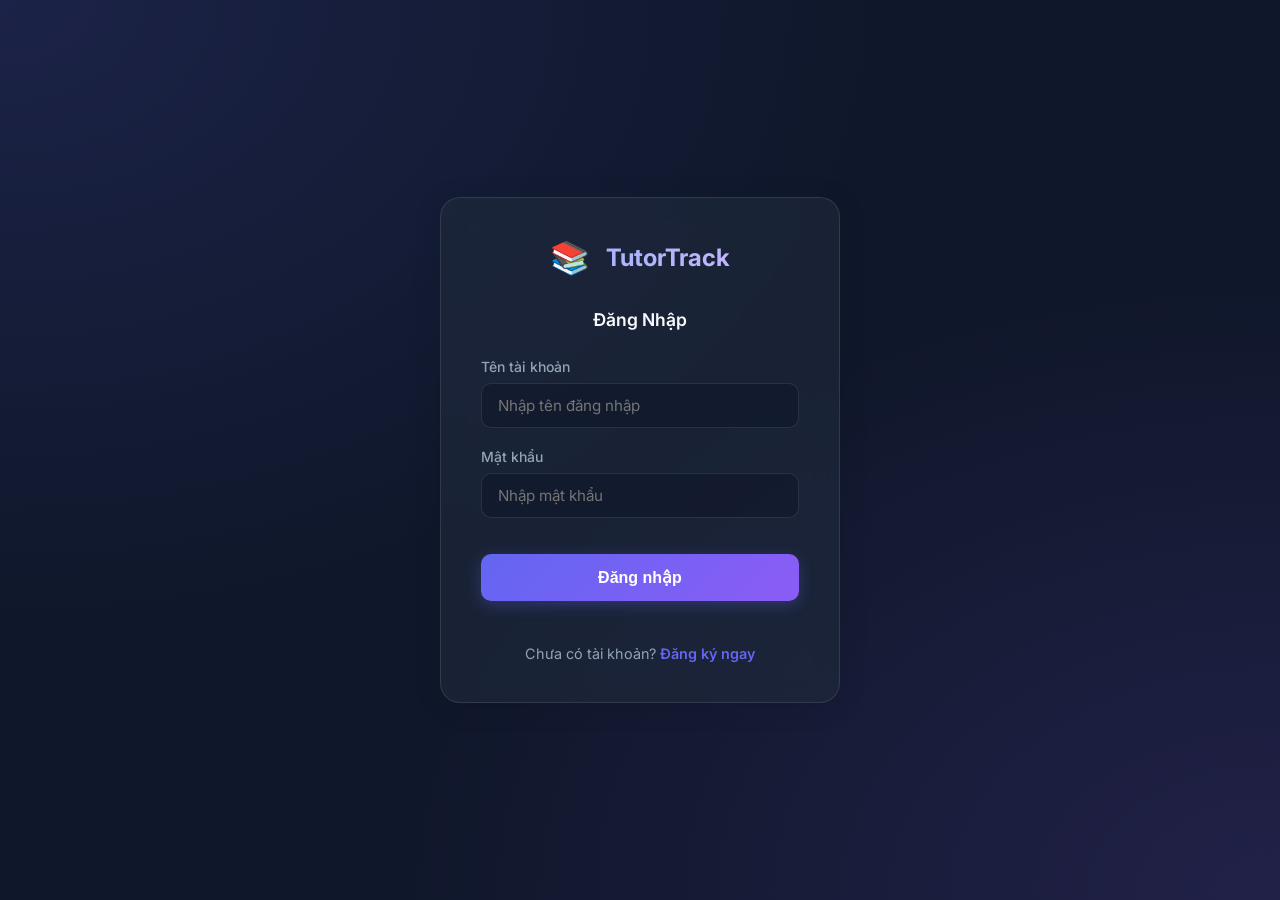
<file: index.html>
<!DOCTYPE html>
<html lang="vi">

<head>
    <meta charset="UTF-8">
    <meta name="viewport" content="width=device-width, initial-scale=1.0">
    <title>Gia Sư | Quản lý Chấm công</title>
    <link href="https://fonts.googleapis.com/css2?family=Inter:wght@300;400;500;600;700&display=swap" rel="stylesheet">
    <link rel="stylesheet" href="style.css">
    <style>
        .user-profile {
            display: flex;
            align-items: center;
            justify-content: space-between;
            padding: 1rem;
            background: rgba(15, 23, 42, 0.4);
            border-radius: 10px;
            margin-bottom: 2rem;
            border: 1px solid var(--panel-border);
        }

        .user-info {
            display: flex;
            align-items: center;
            gap: 0.5rem;
            font-weight: 600;
        }

        .user-avatar {
            background: var(--primary);
            color: white;
            width: 32px;
            height: 32px;
            border-radius: 50%;
            display: flex;
            align-items: center;
            justify-content: center;
            font-size: 1.2rem;
        }

        .btn-logout {
            background: rgba(239, 68, 68, 0.2);
            color: var(--danger);
            border: 1px solid rgba(239, 68, 68, 0.3);
            padding: 0.4rem 0.8rem;
            border-radius: 6px;
            cursor: pointer;
            font-size: 0.8rem;
            font-weight: 600;
            transition: all 0.2s;
        }

        .btn-logout:hover {
            background: rgba(239, 68, 68, 0.4);
        }

        .header-top {
            display: flex;
            justify-content: space-between;
            align-items: center;
            margin-bottom: 0.25rem;
        }

        .month-filter-container {
            display: flex;
            align-items: center;
            background: rgba(15, 23, 42, 0.6);
            padding: 0.5rem 1rem;
            border-radius: 10px;
            border: 1px solid var(--panel-border);
        }

        .month-filter-container label {
            font-size: 0.9rem;
            color: var(--text-muted);
            margin-right: 0.75rem;
            font-weight: 500;
        }

        .month-filter-container input {
            background: transparent;
            border: none;
            color: var(--text-main);
            font-family: 'Inter', sans-serif;
            font-size: 1rem;
            font-weight: 600;
            outline: none;
            cursor: pointer;
        }

        .month-filter-container input::-webkit-calendar-picker-indicator {
            filter: invert(1);
            cursor: pointer;
        }

        @media (max-width: 768px) {
            .header-top {
                flex-direction: column;
                align-items: flex-start;
                gap: 1rem;
            }
        }
    </style>
</head>

<body>
    <div class="app-container">
        <!-- Sidebar / Form Input -->
        <aside class="sidebar glass-panel">
            <div class="logo" style="margin-bottom: 1.5rem;">
                <div class="logo-icon">📚</div>
                <h2>TutorTrack</h2>
            </div>

            <div class="user-profile">
                <div class="user-info">
                    <div class="user-avatar">👤</div>
                    <span id="display-username">Đang tải...</span>
                </div>
                <button id="btn-logout" class="btn-logout">Thoát</button>
            </div>

            <form id="entry-form" class="entry-form">
                <h3>Thêm ca dạy mới</h3>

                <div class="form-group">
                    <label for="studentName">Tên học sinh</label>
                    <input type="text" id="studentName" required placeholder="VD: Tuấn Vũ">
                </div>

                <div class="form-group">
                    <label for="date">Ngày dạy</label>
                    <input type="date" id="date" required>
                </div>

                <div class="form-group">
                    <label for="fee">Mức phí (VNĐ)</label>
                    <input type="number" id="fee" required placeholder="VD: 200000" min="0" step="1000">
                </div>

                <div class="form-group">
                    <label for="notes">Ghi chú (Tùy chọn)</label>
                    <textarea id="notes" rows="3" placeholder="Nội dung bài dạy..."></textarea>
                </div>

                <div style="display: flex; gap: 0.5rem; margin-top: 1rem;">
                    <button type="submit" class="btn-primary" id="btn-submit" style="flex: 1; margin-top: 0;">
                        <span id="btn-submit-text">Lưu ca dạy</span>
                    </button>
                    <button type="button" id="btn-cancel-edit"
                        style="display: none; padding: 0.875rem; border-radius: 10px; font-weight: 600; cursor: pointer; border: 1px solid var(--panel-border); background: rgba(255,255,255,0.1); color: var(--text-main); transition: all 0.2s;">Hủy</button>
                </div>
            </form>
        </aside>

        <!-- Main Content -->
        <main class="main-content">
            <header class="header">
                <div class="header-top">
                    <h1>Tổng quan thu nhập</h1>
                </div>
                <p class="subtitle" style="margin-bottom: 1rem;">Dữ liệu phân luồng tự động. Nhấp vào các tháng bên dưới
                    để xem lại lịch sử.</p>
                <div class="month-pills-wrapper" id="month-pills-container">
                    <!-- Javascript will render pills here -->
                </div>
            </header>

            <!-- Dashboard Stats -->
            <div class="stats-grid">
                <div class="stat-card glass-panel highlight-card">
                    <div class="stat-icon">💰</div>
                    <div class="stat-info">
                        <h4 id="title-grand-total">Thu Nhập Trong Tháng</h4>
                        <h2 id="grand-total">0 đ</h2>
                    </div>
                </div>
            </div>

            <!-- Thống kê từng học sinh -->
            <div class="section-container glass-panel mt-2">
                <div class="section-header">
                    <h3 id="title-stats">Thống kê theo học sinh (Trong tháng)</h3>
                </div>
                <div class="student-stats-grid" id="student-stats-container">
                    <!-- Javascript will render cards here -->
                </div>
            </div>

            <!-- Bảng Lịch sử -->
            <div class="section-container glass-panel mt-2">
                <div class="section-header">
                    <h3 id="title-history">Lịch sử ca dạy (Trong tháng)</h3>
                </div>
                <div class="table-responsive">
                    <table class="history-table">
                        <thead>
                            <tr>
                                <th>Ngày</th>
                                <th>Học sinh</th>
                                <th>Mức phí</th>
                                <th>Ghi chú</th>
                                <th>Thao tác</th>
                            </tr>
                        </thead>
                        <tbody id="history-body">
                            <!-- Javascript will render rows here -->
                        </tbody>
                    </table>
                </div>
            </div>
        </main>
    </div>

    <script src="app.js"></script>
</body>

</html>
</file>
<file: style.css>
:root {
    --bg-color: #0f172a;
    --text-main: #f8fafc;
    --text-muted: #94a3b8;
    --panel-bg: rgba(30, 41, 59, 0.7);
    --panel-border: rgba(255, 255, 255, 0.1);
    --primary: #6366f1;
    --primary-hover: #4f46e5;
    --success: #10b981;
    --accent: #8b5cf6;
    --danger: #ef4444;
}

* {
    margin: 0;
    padding: 0;
    box-sizing: border-box;
}

body {
    font-family: 'Inter', sans-serif;
    background-color: var(--bg-color);
    color: var(--text-main);
    min-height: 100vh;
    background-image: 
        radial-gradient(at 0% 0%, rgba(99, 102, 241, 0.15) 0px, transparent 50%),
        radial-gradient(at 100% 100%, rgba(139, 92, 246, 0.15) 0px, transparent 50%);
    background-attachment: fixed;
}

.app-container {
    display: flex;
    min-height: 100vh;
    padding: 1.5rem;
    gap: 1.5rem;
    max-width: 1400px;
    margin: 0 auto;
}

.glass-panel {
    background: var(--panel-bg);
    backdrop-filter: blur(12px);
    -webkit-backdrop-filter: blur(12px);
    border: 1px solid var(--panel-border);
    border-radius: 20px;
    box-shadow: 0 4px 30px rgba(0, 0, 0, 0.1);
}

/* Sidebar */
.sidebar {
    width: 320px;
    padding: 2rem;
    display: flex;
    flex-direction: column;
    flex-shrink: 0;
}

.logo {
    display: flex;
    align-items: center;
    gap: 1rem;
    margin-bottom: 2.5rem;
}

.logo-icon {
    font-size: 2rem;
}

.logo h2 {
    font-size: 1.5rem;
    font-weight: 700;
    background: linear-gradient(135deg, #a5b4fc, #c4b5fd);
    -webkit-background-clip: text;
    -webkit-text-fill-color: transparent;
}

.entry-form {
    display: flex;
    flex-direction: column;
    gap: 1.25rem;
}

.entry-form h3 {
    font-size: 1.1rem;
    font-weight: 600;
    color: var(--text-main);
    margin-bottom: 0.5rem;
}

.form-group {
    display: flex;
    flex-direction: column;
    gap: 0.5rem;
}

.form-group label {
    font-size: 0.875rem;
    font-weight: 500;
    color: var(--text-muted);
}

.form-group input,
.form-group textarea {
    background: rgba(15, 23, 42, 0.6);
    border: 1px solid var(--panel-border);
    border-radius: 10px;
    padding: 0.75rem 1rem;
    color: var(--text-main);
    font-family: 'Inter', sans-serif;
    font-size: 0.95rem;
    transition: all 0.2s ease;
}

.form-group input:focus,
.form-group textarea:focus {
    outline: none;
    border-color: var(--primary);
    box-shadow: 0 0 0 2px rgba(99, 102, 241, 0.2);
}

.form-group input[type="date"]::-webkit-calendar-picker-indicator {
    filter: invert(1);
    opacity: 0.5;
    cursor: pointer;
}

.btn-primary {
    background: linear-gradient(135deg, var(--primary), var(--accent));
    color: white;
    border: none;
    padding: 0.875rem;
    border-radius: 10px;
    font-weight: 600;
    font-size: 1rem;
    cursor: pointer;
    display: flex;
    align-items: center;
    justify-content: center;
    gap: 0.5rem;
    transition: all 0.3s ease;
    margin-top: 1rem;
    box-shadow: 0 4px 15px rgba(99, 102, 241, 0.3);
}

.btn-primary:hover {
    transform: translateY(-2px);
    box-shadow: 0 6px 20px rgba(99, 102, 241, 0.4);
}

.btn-primary:active {
    transform: translateY(0);
}

/* Main Content */
.main-content {
    flex-grow: 1;
    display: flex;
    flex-direction: column;
    gap: 1.5rem;
    min-width: 0;
}

.header h1 {
    font-size: 2rem;
    font-weight: 700;
    margin-bottom: 0.25rem;
}

.header .subtitle {
    color: var(--text-muted);
    font-size: 1rem;
}

/* Stats */
.stats-grid {
    display: grid;
    grid-template-columns: 1fr;
}

.stat-card {
    padding: 1.5rem 2rem;
    display: flex;
    align-items: center;
    gap: 1.5rem;
}

.highlight-card {
    background: linear-gradient(135deg, rgba(99, 102, 241, 0.2), rgba(139, 92, 246, 0.2));
    border: 1px solid rgba(139, 92, 246, 0.3);
}

.stat-icon {
    font-size: 3rem;
    background: rgba(255, 255, 255, 0.1);
    width: 80px;
    height: 80px;
    display: flex;
    align-items: center;
    justify-content: center;
    border-radius: 20px;
}

.stat-info h4 {
    color: var(--text-muted);
    font-weight: 500;
    font-size: 1.1rem;
    margin-bottom: 0.5rem;
}

.stat-info h2 {
    font-size: 2.5rem;
    font-weight: 700;
    color: var(--success);
}

/* Student Stats Grid */
.student-stats-grid {
    display: grid;
    grid-template-columns: repeat(auto-fill, minmax(220px, 1fr));
    gap: 1rem;
    padding: 1.5rem;
}

.student-card {
    background: rgba(15, 23, 42, 0.5);
    border: 1px solid var(--panel-border);
    padding: 1.25rem;
    border-radius: 12px;
    display: flex;
    flex-direction: column;
    gap: 0.5rem;
    transition: transform 0.2s ease;
}

.student-card:hover {
    transform: translateY(-3px);
    border-color: rgba(99, 102, 241, 0.5);
}

.student-card-name {
    font-weight: 600;
    font-size: 1.1rem;
    display: flex;
    align-items: center;
    gap: 0.5rem;
}
.student-card-name::before {
    content: "🎓";
}

.student-card-total {
    font-size: 1.25rem;
    font-weight: 700;
    color: #38bdf8;
}

.student-card-sessions {
    font-size: 0.8rem;
    color: var(--text-muted);
}

/* Sections */
.section-container {
    display: flex;
    flex-direction: column;
}

.section-header {
    padding: 1.5rem;
    border-bottom: 1px solid var(--panel-border);
}

.section-header h3 {
    font-size: 1.25rem;
    font-weight: 600;
}

.mt-2 {
    margin-top: 0.5rem;
}

/* Table */
.table-responsive {
    overflow-x: auto;
    padding: 1rem;
}

.history-table {
    width: 100%;
    border-collapse: separate;
    border-spacing: 0 0.5rem;
}

.history-table th {
    text-align: left;
    padding: 0 1rem 0.5rem;
    color: var(--text-muted);
    font-weight: 500;
    font-size: 0.875rem;
    text-transform: uppercase;
    letter-spacing: 0.05em;
}

.history-table td {
    padding: 1rem;
    background: rgba(15, 23, 42, 0.5);
}

.history-table tr td:first-child {
    border-top-left-radius: 10px;
    border-bottom-left-radius: 10px;
}

.history-table tr td:last-child {
    border-top-right-radius: 10px;
    border-bottom-right-radius: 10px;
}

.history-table tbody tr {
    transition: transform 0.2s;
}

.history-table tbody tr:hover td {
    background: rgba(30, 41, 59, 0.8);
}

.badge-fee {
    background: rgba(16, 185, 129, 0.15);
    color: #34d399;
    padding: 0.25rem 0.75rem;
    border-radius: 20px;
    font-weight: 600;
    font-size: 0.9rem;
    display: inline-block;
}

.notes-cell {
    color: var(--text-muted);
    font-size: 0.9rem;
    max-width: 250px;
    white-space: nowrap;
    overflow: hidden;
    text-overflow: ellipsis;
}

/* Month Pills */
.month-pills-wrapper {
    display: flex;
    gap: 0.75rem;
    overflow-x: auto;
    padding-bottom: 0.5rem;
    scrollbar-width: thin;
}

.month-pills-wrapper::-webkit-scrollbar {
    height: 6px;
}
.month-pills-wrapper::-webkit-scrollbar-thumb {
    background: rgba(255, 255, 255, 0.2);
    border-radius: 10px;
}

.month-pill {
    background: rgba(15, 23, 42, 0.6);
    border: 1px solid var(--panel-border);
    color: var(--text-muted);
    padding: 0.5rem 1.25rem;
    border-radius: 20px;
    font-size: 0.9rem;
    font-weight: 500;
    cursor: pointer;
    white-space: nowrap;
    transition: all 0.2s ease;
}

.month-pill:hover {
    background: rgba(30, 41, 59, 0.8);
    color: var(--text-main);
}

.month-pill.active {
    background: linear-gradient(135deg, var(--primary), var(--accent));
    color: white;
    border-color: transparent;
    box-shadow: 0 4px 15px rgba(99, 102, 241, 0.3);
}

/* Action Buttons */
.action-btn {
    background: transparent;
    border: none;
    cursor: pointer;
    padding: 0.4rem;
    border-radius: 6px;
    transition: all 0.2s;
    font-size: 1.1rem;
    display: inline-flex;
    align-items: center;
    justify-content: center;
    margin-right: 0.25rem;
}
.btn-edit {
    color: #3b82f6;
    background: rgba(59, 130, 246, 0.1);
}
.btn-edit:hover {
    background: rgba(59, 130, 246, 0.25);
}
.btn-delete {
    color: #ef4444;
    background: rgba(239, 68, 68, 0.1);
}
.btn-delete:hover {
    background: rgba(239, 68, 68, 0.25);
}

/* Quick Add Button */
.btn-quick-add {
    background: rgba(99, 102, 241, 0.2);
    border: none;
    color: #a5b4fc;
    border-radius: 50%;
    width: 28px;
    height: 28px;
    display: flex;
    align-items: center;
    justify-content: center;
    cursor: pointer;
    transition: all 0.2s;
    font-size: 0.8rem;
}
.btn-quick-add:hover {
    background: rgba(99, 102, 241, 0.5);
    color: white;
    transform: scale(1.1);
}

/* Responsive */
@media (max-width: 1024px) {
    .app-container {
        flex-direction: column;
    }
    
    .sidebar {
        width: 100%;
    }
}
</file>
